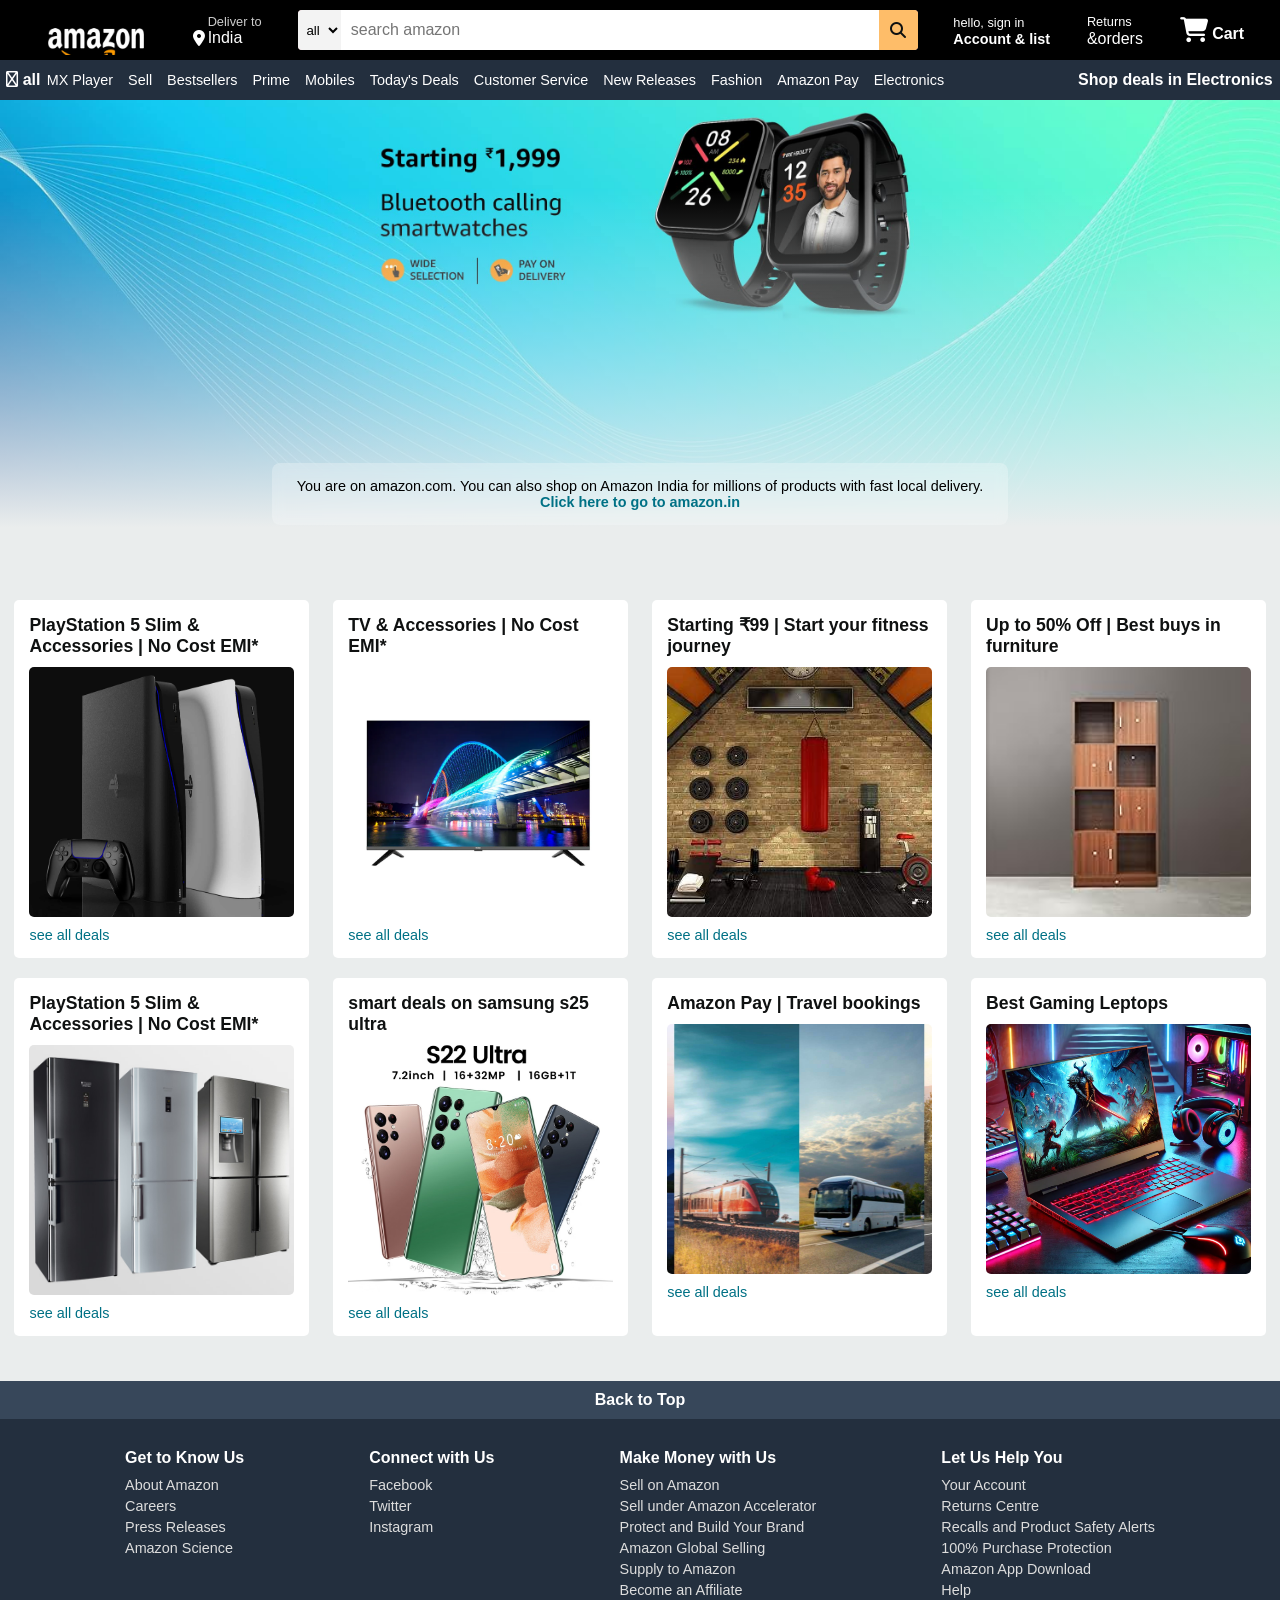
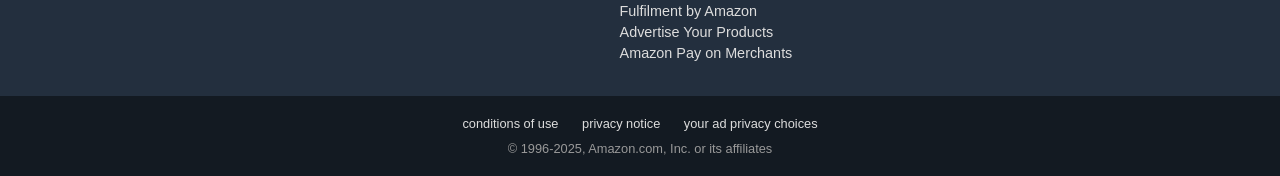
<file: index.html>
<!DOCTYPE html>
<html lang="en">
<head>
    <meta charset="UTF-8">
    <meta name="viewport" content="width=device-width, initial-scale=1.0">
    <title>Document</title>
    <link rel="stylesheet" href="https://cdnjs.cloudflare.com/ajax/libs/font-awesome/6.4.0/css/all.min.css" integrity="sha512-iecdLmaskl7CVkqkXNQ/ZH/XLlvWZOJyj7Yy7tcenmpD1ypASozpmT/E0iPtmFIB46ZmdtAc9eNBvH0H/ZpiBw==" crossorigin="anonymous" referrerpolicy="no-referrer" />
    <link rel="stylesheet" href="style.css">
    </head>
    <body>
        <header>
        <div id="navbar">
             <div class="nav-logo border">
                    <div class="logo"></div>
             </div>
                          <div class="nav-address border">
                              <p  class="add-first"> Deliver to</p>
                                     <div class="add-icon">
                                         <i class="fa-solid fa-location-dot"></i>
                                         <p class="add-secound" >India</p>
                                     </div>
                           </div>
            <div class="nav-search">
                    <select class="search-select">
                           <option>all</option>
                    </select>
                    <input placeholder="search amazon" class="search-input">
                    <div class="search-icon">
                        <i class="fa-solid fa-magnifying-glass"></i>
                    </div>
            </div>
        
        <div class="nav-signin border">
                                <p><span>hello, sign in</span></p>
                                    <p class="nav-second">Account & list</p>
        </div>
                           <div class="nav-returns border">
                                <p><span>Returns</span></p>
                                    <p class="nav-secound">&orders</p>
                           </div>
                           
                           <div class="nav-cart border">
                                 <i class="fa-solid fa-cart-shopping"></i> Cart
                           </div>
        </div>
            <div class="panel">
                        <div class=" panel-all">
                            <i class="fa-regular fa-bars"></i> all
                        </div>
            <div class="panel-opt">
                            <p>MX Player</p>
                            <p>Sell</p>
                            <p>Bestsellers</p>
                               <p>Prime</p>
                                <p>Mobiles</p>
                             <p>Today's Deals</p>
                            <p>Customer Service</p>
                            <p>New Releases </p>
                            <p>Fashion</p>     
                             <p>Amazon Pay</p>
                           <p>Electronics</p>
             </div>
                           <div class="panel-deals border">  Shop deals in Electronics</div>
    
    
    
    </div>
</header>
               <div class="hero-section">
                               <div class="hero-message">
                                <p>You are on amazon.com. You can also shop on Amazon India for millions of products with fast local delivery.</p><a>              Click here to go to amazon.in             </a>
                            </div>
                        
                </div>

     <div class="shop-section">
                <div class=" Box">
                    <div class="Box-content">
                     <h2>PlayStation 5 Slim & Accessories | No Cost EMI*</h2>
                      <div class="Box-img" style="background-image: url('ps5-pictures-ylo5nmaaba2v930z.jpg');"> </div> 
                            <a><p> see all deals</p></a>
                    </div>
                </div>
                 <div class=" Box">
                    <div class="Box-content">
                     <h2> TV & Accessories | No Cost EMI*</h2>
                      <div class="Box-img" style="background-image: url('img.3.webp');"> </div> 
                            <a><p> see all deals</p></a>
                    </div>
                 </div>
                  <div class=" Box">
                    <div class="Box-content">
                     <h2>Starting ₹99 | Start your fitness journey</h2>
                      <div class="Box-img" style="background-image: url('image.3.jpg');"> </div> 
                            <a><p> see all deals</p></a>
                    </div>
                  </div>
                    <div class=" Box"><div class="Box-content">
                     <h2>Up to 50% Off | Best buys in furniture</h2>
                      <div class="Box-img" style="background-image: url('image.4.jpg');"> </div> 
                            <a><p> see all deals</p></a>
                    </div>
                </div>
             <div class=" Box"><div class="Box-content">
                     <h2>PlayStation 5 Slim & Accessories | No Cost EMI*</h2>
                      <div class="Box-img" style="background-image: url('image.9.jpg');"> </div> 
                            <a><p> see all deals</p></a>
                    </div>
                </div>
             <div class=" Box"><div class="Box-content">
                     <h2> smart deals on samsung s25 ultra</h2>
                      <div class="Box-img" style="background-image: url('image.8.avif');"> </div> 
                            <a><p> see all deals</p></a>
                    </div>
                </div>
           <div class=" Box"><div class="Box-content">
                     <h2>Amazon Pay | Travel bookings</h2>
                      <div class="Box-img" style="background-image: url('img.1.jpg')"> </div> 
                            <a><p> see all deals</p></a>
                    </div>
                </div>
             <div class=" Box"><div class="Box-content">
                     <h2>Best Gaming Leptops</h2>
                      <div class="Box-img" style="background-image: url('img.5.webp');"> </div> 
                            <a><p> see all deals</p></a>
                    </div>
                </div>
    </div>
        <footer>
                <div class="foot-panel1">
                    Back to Top
                </div>
              <div class="foot-panel2">

             <ul>
             <p>Get to Know Us</p>
             <a>About Amazon</a>
             <a>Careers</a>
             <a>Press Releases</a>
             <a>Amazon Science</a>
             </ul>   
                <ul>
                 <p> Connect with Us</p> 
                   <a>Facebook</a>
                  <a>Twitter</a>
                     <a>Instagram</a>
                </ul>
                          <ul>
                           <p>  Make Money with Us</p>
                            <a>Sell on Amazon</a>
                         <a>Sell under Amazon Accelerator</a>
                          <a>Protect and Build Your Brand</a>
                            <a>Amazon Global Selling </a>
                               <a>Supply to Amazon </a>
                             <a>Become an Affiliate</a>
                              <a>Fulfilment by Amazon</a>
                                 <a>Advertise Your Products</a>
                                 <a>Amazon Pay on Merchants</a>
                                </ul>
                                       <ul>
                                                 <p> Let Us Help You</p>
                                                 <a>Your Account</a>
                                                 <a>Returns Centre</a>
                                                 <a>Recalls and Product Safety Alerts</a>
                                                 <a>100% Purchase Protection</a>
                                                 <a>Amazon App Download</a>
                                                 <a>Help</a>
                                                 </ul>
</div>
               <div class="foot-panel3">
                <div class="logo2">   
                    
                </div>
               </div>
        <div class="foot-panel4">
             <div class="pages">
                <a> conditions of use</a>
                <a> privacy notice</a>
                <a>your ad privacy choices</a>
             </div>
             <div class="coppy-write">© 1996-2025, Amazon.com, Inc. or its affiliates</div>
        </div>

        </footer>

</body>
</html>
</file>
<file: style.css>
/* ---------------- Global Styles ---------------- */
* {
  margin: 0;
  padding: 0;
  box-sizing: border-box;
}

body {
  font-family: Arial, Helvetica, sans-serif;
  background-color: #EAEDED;
}

/* ---------------- Navbar ---------------- */
#navbar {
  background-color: #000000; /* ✅ Pure Black Navbar */
  height: 60px;
  display: flex;
  align-items: center;
  justify-content: space-evenly;
  color: white;
  position: fixed;
  top: 0;
  left: 0;
  width: 100%;
  z-index: 1000;
}

.nav-logo .logo {
  background-image: url('amazon-logo-cover-300x185.png');
  background-size: cover;
  height: 50px;
  width: 120px;
}

.border {
  border: 1px solid transparent;
}

.border:hover {
  border: 1px solid white;
  cursor: pointer;
}

/* ---------------- Address ---------------- */
.add-first {
  color: #cccccc;
  font-size: 0.8rem;
  margin-left: 15px;
}

.add-secound {
  font-size: 1rem;
  margin-left: 3px;
}

.add-icon {
  display: flex;
  align-items: center;
}

/* ---------------- Search Bar ---------------- */
.nav-search {
  display: flex;
  justify-content: space-evenly;
  background-color: pink;
  width: 620px;
  height: 40px;
  border-radius: 4px;
}

.search-select {
  background-color: #f3f3f3;
  width: 50px;
  text-align: center;
  border: none;
  border-top-left-radius: 4px;
  border-bottom-left-radius: 4px;
}

.search-input {
  width: 100%;
  font-size: 1rem;
  border: none;
  outline: none;
  padding-left: 10px;
}

.search-icon {
  width: 45px;
  display: flex;
  justify-content: center;
  align-items: center;
  background-color: #febd69;
  border-top-right-radius: 4px;
  border-bottom-right-radius: 4px;
  color: #0f1111;
}

.nav-search:hover {
  border: 2px solid #f3a847;
}

/* ---------------- Sign-in & Cart ---------------- */
span {
  font-size: 0.8rem;
}

.nav-second {
  font-size: 0.9rem;
  font-weight: 700;
}

.nav-cart i {
  font-size: 25px;
}

.nav-cart {
  font-weight: 700;
}

/* ---------------- Panel ---------------- */
.panel {
  height: 40px;
  background-color: #232F3E;
  display: flex;
  align-items: center;
  justify-content: space-evenly;
  color: white;
  position: fixed;
  top: 60px;
  left: 0;
  width: 100%;
  z-index: 999;
}

.panel-all {
  font-weight: 700;
}

.panel-opt {
  display: flex;
  gap: 15px;
  width: 80%;
  font-size: 0.9rem;
}

.panel-opt p:hover {
  text-decoration: underline;
  cursor: pointer;
}

.panel-deals {
  font-weight: 700;
}

/* ---------------- Hero Section ---------------- */
.hero-section {
  background-image: url('TallHero_3000X1200_Unrec._CB593464763_.jpg');
  background-size: cover;
  background-repeat: no-repeat;
  background-position: center top;
  background-color: #EAEDED;
  height: 450px;
  width: 100%;
  display: flex;
  justify-content: center;
  align-items: flex-end; /* ✅ Message bottom par */
  margin-top: 100px;
  position: relative;
  z-index: 1;
}

/* हल्का gradient जैसा Amazon में दिखता है */
.hero-section::after {
  content: "";
  position: absolute;
  inset: 0;
  background: linear-gradient(to top, rgba(234, 237, 237, 1) 5%, rgba(234, 237, 237, 0) 80%);
  z-index: 2;
}

/* ✅ Transparent bottom message box */
.hero-message {
  position: relative;
  z-index: 3;
  background-color: rgba(255, 255, 255, 0.25); /* transparent glass effect */
  backdrop-filter: blur(6px);
  color: black;
  padding: 15px 25px;
  border-radius: 8px;
  font-size: 0.9rem;
  text-align: center;
  max-width: 90%;
  margin-bottom: 25px; /* Bottom se thoda gap */
}

.hero-message a {
  color: #007185;
  text-decoration: none;
  font-weight: bold;
}

.hero-message a:hover {
  text-decoration: underline;
}

/* ---------------- Shop Section ---------------- */
.shop-section {
  display: flex;
  flex-wrap: wrap;
  justify-content: space-evenly;
  background-color: #EAEDED;
  padding: 20px 0;
  margin-top: 20px;
}

.Box {
  background-color: white;
  width: 23%;
  min-width: 220px;
  margin: 10px;
  padding: 15px;
  border-radius: 5px;
  transition: transform 0.3s;
}

.Box:hover {
  transform: scale(1.03);
}

.Box-img {
  height: 250px;
  background-size: cover;
  background-position: center;
  margin: 10px 0;
  border-radius: 5px;
}

.Box-content h2 {
  font-size: 1.1rem;
  color: #0f1111;
}

.Box-content p {
  color: #007185;
  font-size: 0.9rem;
}

.Box-content p:hover {
  text-decoration: underline;
  cursor: pointer;
}

/* ---------------- Footer ---------------- */
footer {
  margin-top: 15px;
}

.foot-panel1 {
  background-color: #37475A;
  color: white;
  text-align: center;
  padding: 10px;
  font-weight: 700;
}

.foot-panel1:hover {
  background-color: #485769;
  cursor: pointer;
}

.foot-panel2 {
  background-color: #232F3E;
  color: white;
  display: flex;
  justify-content: space-evenly;
  padding: 30px 0;
}

.foot-panel2 ul {
  list-style: none;
}

.foot-panel2 p {
  font-weight: 700;
  margin-bottom: 10px;
}

.foot-panel2 a {
  display: block;
  color: #DDDDDD;
  font-size: 0.9rem;
  margin: 5px 0;
}

.foot-panel2 a:hover {
  text-decoration: underline;
  cursor: pointer;
}

/* ✅ foot-panel3 completely removed */

.foot-panel4 {
  background-color: #131A22;
  color: white;
  text-align: center;
  font-size: 0.8rem;
  padding: 20px 0;
}

.foot-panel4 a {
  margin: 0 10px;
  color: #DDDDDD;
  text-decoration: none;
}

.foot-panel4 a:hover {
  text-decoration: underline;
}

.coppy-write {
  margin-top: 10px;
  color: #999;
}
</file>
